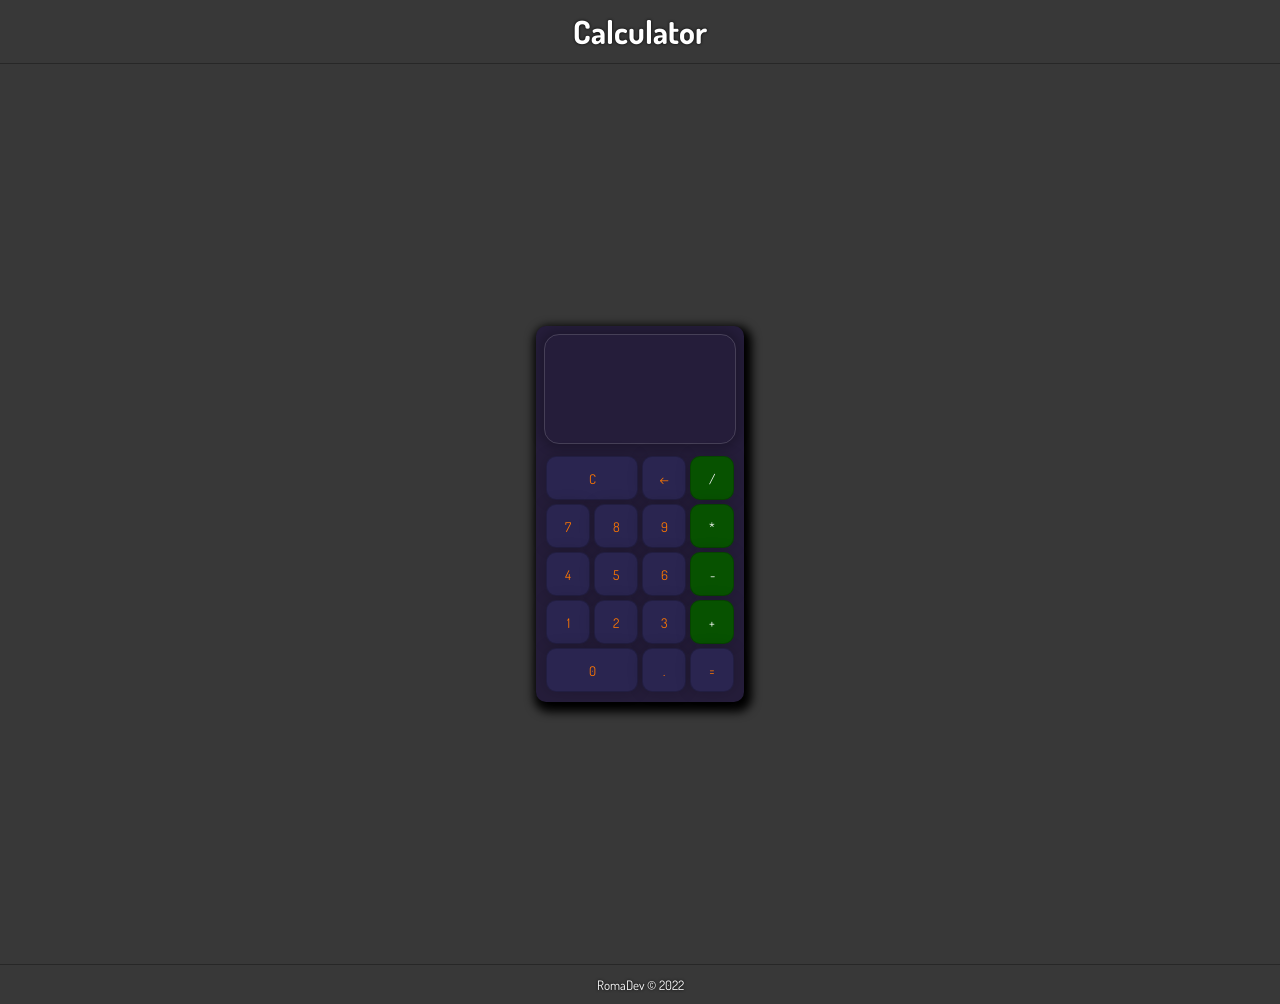
<file: index.html>
<!DOCTYPE html>
<html lang="en">

<head>
    <meta charset="UTF-8">
    <link rel="stylesheet" href="style.css">
    <script src="script.js" defer></script>
    <title>Calculadora</title>
</head>

<body>
    <header>Calculator</header>
    <div class="contenedor">
        <div class="calculadora">
            <div class="pantalla">
                <div id="valor-anterior"></div>
                <div id="valor-actual"></div>
            </div>
            <button id="btn-clear" class="col-2">C</button>
            <button id="btn-del">&larr;</button>
            <button class="operator" value="/">/</button>

            <button class="number" value="7">7</button>
            <button class="number" value="8">8</button>
            <button class="number" value="9">9</button>
            <button class="operator" value="*">*</button>

            <button class="number" value="4">4</button>
            <button class="number" value="5">5</button>
            <button class="number" value="6">6</button>
            <button class="operator" value="-">-</button>

            <button class="number" value="1">1</button>
            <button class="number" value="2">2</button>
            <button class="number" value="3">3</button>
            <button class="operator" value="+">+</button>

            <button class="number col-2" value="0">0</button>
            <button class="number" value=".">.</button>
            <button id="btn-igual" value="=">=</button>
        </div>
    </div>
    <footer>RomaDev © 2022</footer>
</body>

</html>
</file>
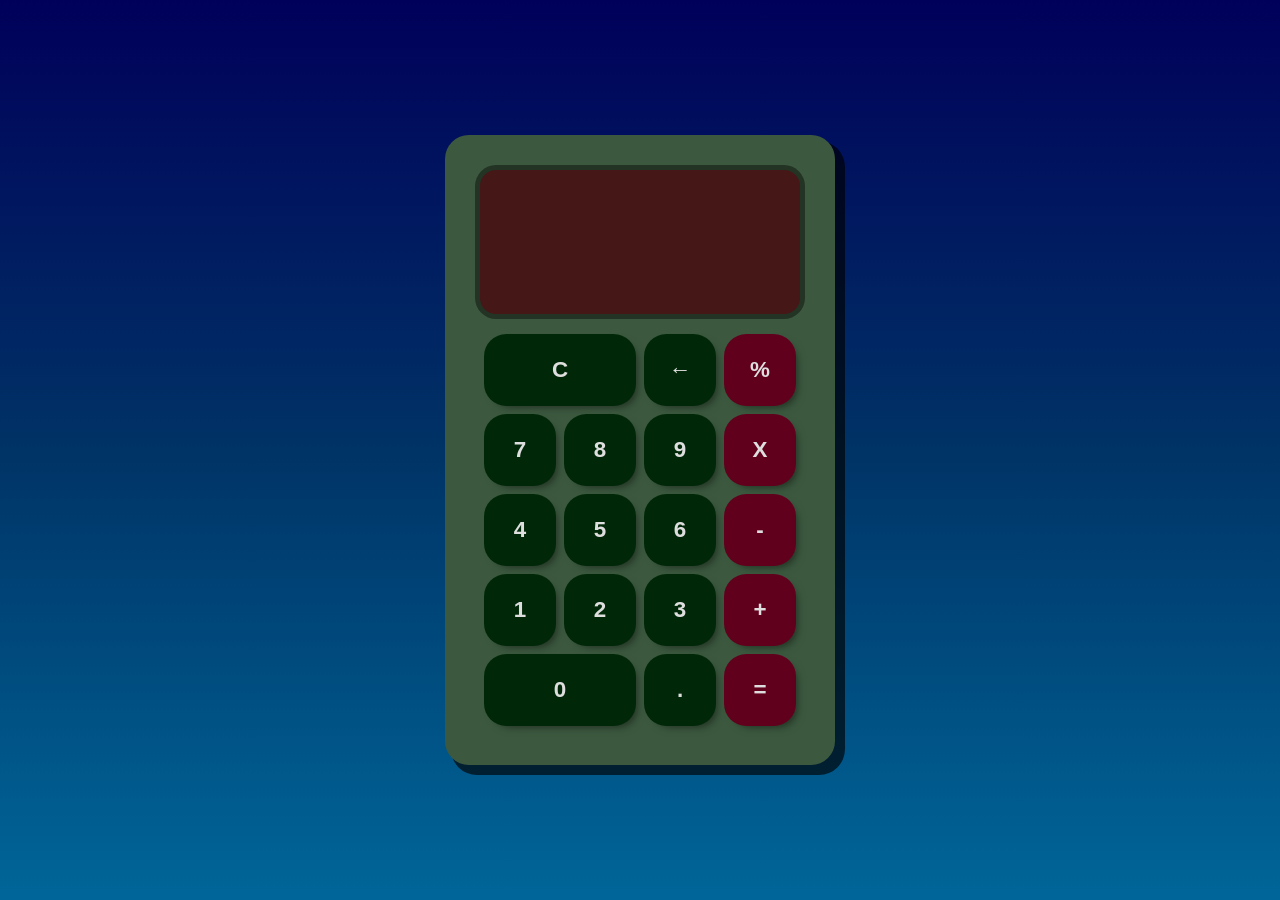
<file: indext.html>
<!DOCTYPE html>
<html lang="en">

<head>
    <meta charset="UTF-8">
    <meta name="viewport" content="width=device-width, initial-scale=1.0">
    <link rel="stylesheet" href="css/global.css">
    <link rel="stylesheet" href="css/main.css">
    <script src="js/display.js"></script>
    <script src="js/calculator.js"></script>
    <script src="js/main.js" defer></script>
    <title>Calculator</title>
</head>

<body>
    <div class="container">
        <div class="calculator">
            <div class="display">
                <div id="previous-value"></div>
                <div id="actual-value"></div>
            </div>
            <button class="col-2" onclick="display.deleteAll()">C</button>
            <button onclick="display.delete()">&larr;</button>
            <button class="operator" value="divide">%</button>
            <button class="number">7</button>
            <button class="number">8</button>
            <button class="number">9</button>
            <button class="operator" value="multiply">X</button>
            <button class="number">4</button>
            <button class="number">5</button>
            <button class="number">6</button>
            <button class="operator" value="subtract">-</button>
            <button class="number">1</button>
            <button class="number">2</button>
            <button class="number">3</button>
            <button class="operator" value="add">+</button>
            <button class="col-2 number">0</button>
            <button class="number">.</button>
            <button class="operator" value="equal">=</button>
        </div>
    </div>
</body>

</html>
</file>
<file: style.css>
@import url('https://fonts.googleapis.com/css2?family=Dosis&display=swap');

* {
    margin: 0;
    padding: 0;
    font-family: 'Dosis', sans-serif;
}

.contenedor {
    min-height: 420px;
    display: flex;
    justify-content: center;
    align-items: center;
    height: 100vh;
    background-color: #383838;
}

.calculadora {
    display: grid;
    grid-template-columns: repeat(4, 3rem);
    grid-template-rows: 120px repeat(5, 3rem);
    background-color: #251D3A;
    padding: .5rem;
    border-radius: 10px;
    box-shadow: 3px 5px 10px 5px #000000;
    color: #fff;
}

.pantalla {
    grid-column: 1/-1;
    padding: .8rem;
    display: flex;
    flex-direction: column;
    justify-content: space-between;
    align-items: flex-end;
    word-break: break-all;
    border-radius: 15px;
    margin-bottom: 10px;
    border: 1px solid #d5d5d530;
    box-shadow: 0 0 10px 5px #00000030;
    text-shadow: 0 0 1px #15ff00;
    color: #ffffff;
}

#valor-anterior {
    font-size: 24px;
}

#valor-actual {
    font-size: 32px;
}

button {
    border: none;
    margin: 2px;
    border-radius: 10px;
    cursor: pointer;
    background-color: #2A2550;
    box-shadow: 0 0 15px 0 #00000030;
    border: 1px solid #00000030;
    color: #FF7700;
}

button:active {
    background-color: #FF7700;
    color: #000000;
}

.col-2 {
    grid-column: span 2;
}

footer {
    text-align: center;
    color: #fff;
    background-color: #383838;
    border-top: 1px solid #00000050;
    padding: .7rem;
    font-size: small;
    text-shadow: 0 0 3px #000000;
}

header {
    text-align: center;
    color: #fff;
    background-color: #383838;
    border-bottom: 1px solid #00000050;
    padding: .7rem;
    font-size: 32px;
    font-weight: bold;
    text-shadow: 0 0 3px #000000;
}

.operator {
    background-color: #075200;
    color: #fff;
}

.operator:active {
    background-color: #520000;
    color: #fff;
}
</file>
<file: css/global.css>
/* Global styles */
* {
    font-family: Verdana, Geneva, Tahoma, sans-serif;
    color: #dedede;
}
</file>
<file: css/main.css>
body {
    margin: 0;
    background: rgb(93, 90, 148);
    background: linear-gradient(to bottom,
            #00005a 0%,
            #003366 50%,
            #006699 100%);
}

.container {
    display: flex;
    justify-content: center;
    align-items: center;
    height: 100vh;
}

.calculator {
    display: grid;
    grid-template-columns: repeat(4, 5rem);
    grid-template-rows: 10em repeat(5, 5rem);
    padding: 2.2em;
    background-color: rgb(60, 89, 63);
    border-radius: 1.5em;
    box-shadow: 8px 8px 0.3px 2px #000000a5;
}

.calculator>button {
    cursor: pointer;
    border: none;
    margin: 0.2em;
    padding: 0;
    font-weight: 900;
    font-size: 1.4em;
    border-radius: 1em;
    background-color: rgb(0, 40, 8);
    box-shadow: 5px 5px 10px -5px #00000093;
}

.calculator>button:active {
    background-color: rgba(174, 6, 6, 0.658);
}

.col-2 {
    grid-column: span 2;
}

.calculator .operator {
    background-color: #61001d;
    box-shadow: 5px 5px 10px -5px #00000093;
}

.calculator .operator:active {
    background-color: #34009c95;
}

.display {
    grid-column: 1 / -1;
    padding: 1em 1.5em;
    display: flex;
    margin: 0 0 1em 0;
    flex-direction: column;
    text-align: right;
    background-color: rgb(69, 23, 23);
    border-radius: 1em;
    justify-content: space-between;
    word-break: break-all;
    font-weight: 600;
    overflow: auto;
    box-shadow: 0px 0px 0px 5px #0000006c;
}

#previous-value {
    font-size: 1.9em;
}

#actual-value {
    font-size: 1.5em;
}
</file>
